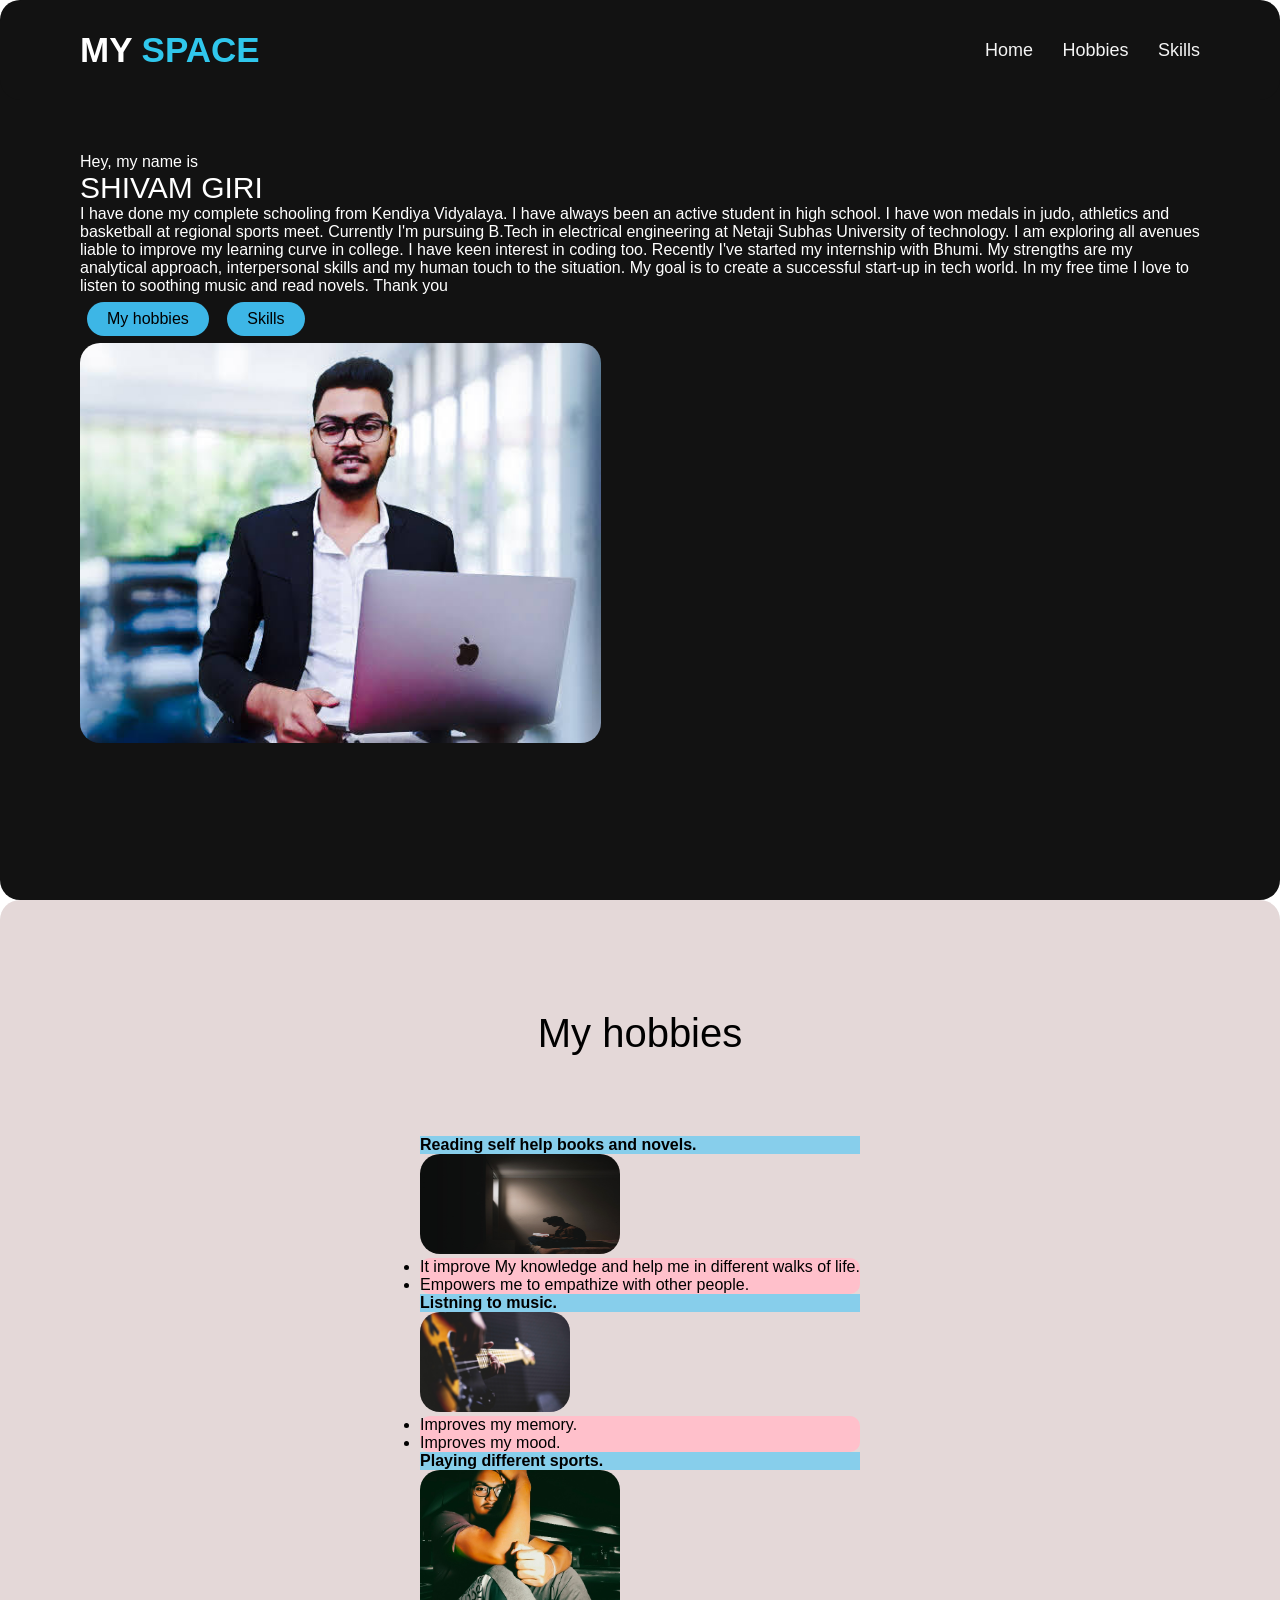
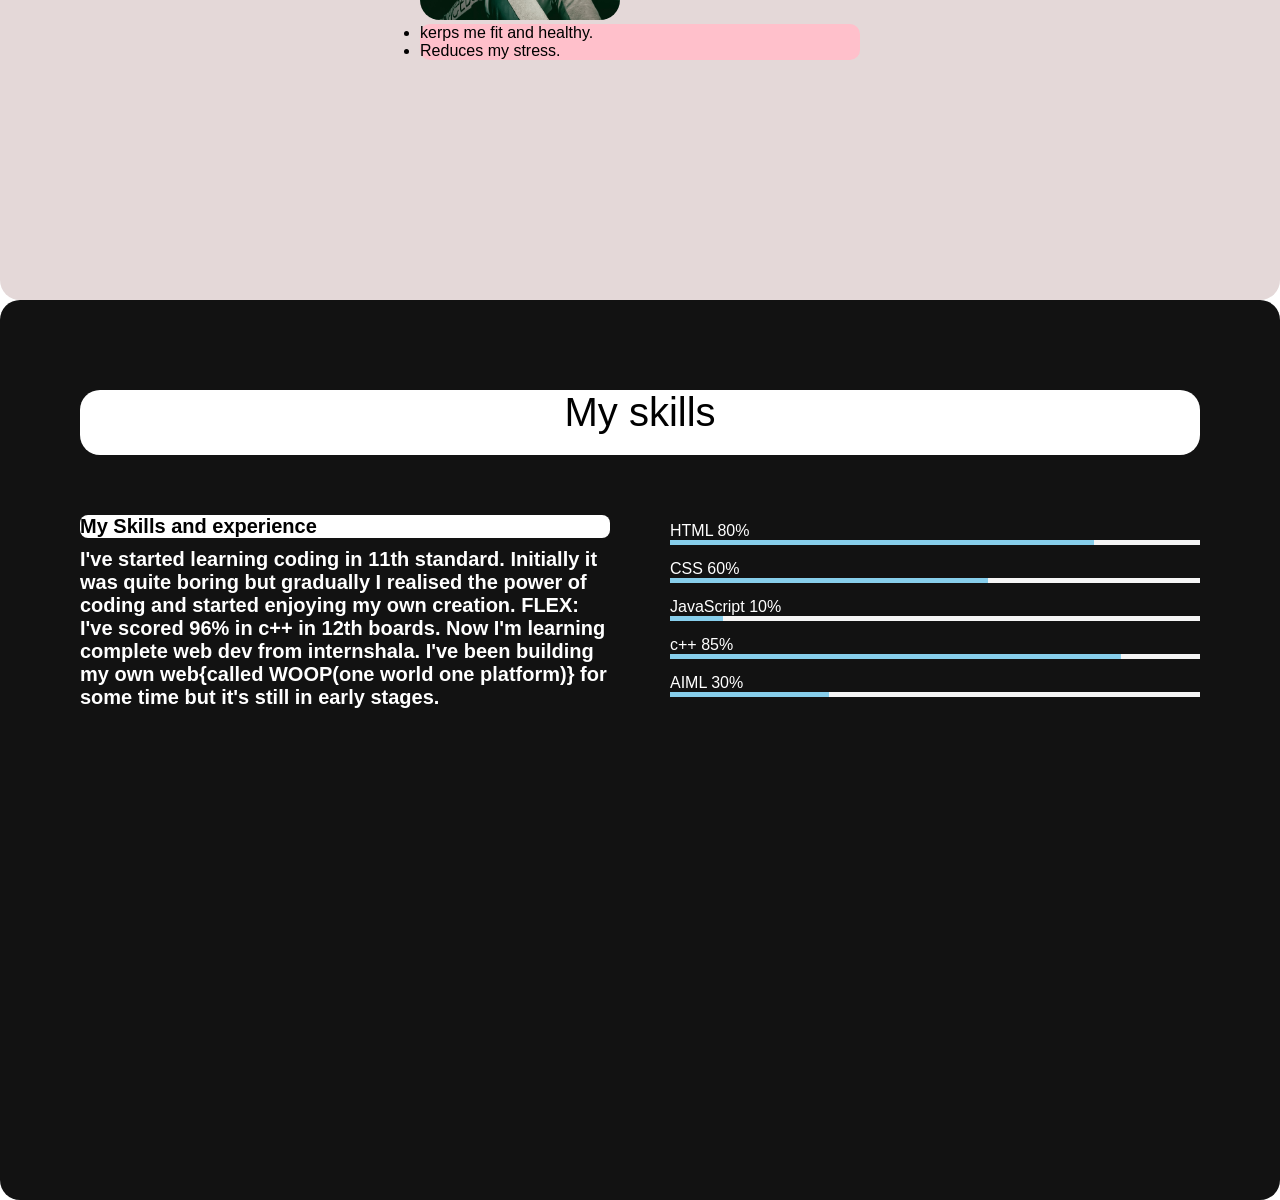
<file: index.html>
<!DOCTYPE html>
<html lang="en">
<head>
    <meta charset="UTF-8">
    <meta http-equiv="X-UA-Compatible" content="IE=edge">
    <meta name="viewport" content="width=device-width, initial-scale=1.0">
    <title>Website</title>
    <link rel="stylesheet" href="style1.css">
</head>
<body>
    </div>
    <nav class="navbar">
        <div class="max-width">
            <div class="logo"><a href="#">MY<span> SPACE </span></a></div>
            <ul class="menu">
                <li><a href="#home" class="menu-btn">Home</a></li>
                <li><a href="#hobbies" class="menu-btn">Hobbies</a></li>
                <li><a href="#skills" class="menu-btn">Skills</a></li>
            </ul>   
        </div>
    </nav>

    <!-- home section starts here -->
    <section class="home" style="border-radius: 20px; background-color: #121212; height: 100vh;" id="home">
        <div class="max-width">
            <div class="home-content">
                <div class="text">Hey, my name is</div>
                <div class="text-1">SHIVAM GIRI</div>
                <div class="text">I have done my complete schooling from Kendiya Vidyalaya. I have always been an active student in high school. I have won medals in judo, athletics and basketball at regional sports meet. Currently I'm pursuing B.Tech in electrical engineering at Netaji Subhas University of technology. I am exploring all avenues liable to improve my learning curve in college. I have keen interest in coding too. Recently I've started my internship with Bhumi. My strengths are my analytical approach, interpersonal skills and my human touch to the situation. My goal is to create a successful start-up in tech world. In my free time I love to listen to soothing music and read novels. Thank you</div>
                <a href="hobbies.html" target="_blank">
                <button class="btn" style="background-color: rgba(63, 188, 238, 0.966);"> My hobbies </button>
                </a>
                <a href="skills.html" target="_blank">
                <button class="btn" style="background-color:rgba(63, 188, 238, 0.966);">Skills </button>
                </a>
                <div class="secondhalf">
                    <img src="shiv.jpg" style="border-radius: 20px;height: 400px; " alt="my image">
                </div>
            </div>
        </div>
    </section>

    <!-- my hobbies section starts here -->
    <section class="hobbies" style="background-color:rgb(228, 216, 216);border-radius: 20px;height: 1000px;" id="hobbies">
        <div class="max-width">
            <h2 class="title" style="border-radius: 20px; color: black;">My hobbies</h2>
            <div class="serv-content">
                <div class="card">
                    <div class="box">
                        <div class="text" style="background-color: skyblue;"><b>Reading self help books and novels.</b></div>
                        <img src="book.jpg" style="border-radius: 20px; height: 100px; width: 200px;align-content: flex-end;" alt="book image">
                        <ul style="background-color: pink; border-radius: 10px;">
                            <li>It improve My knowledge and help me in different walks of life.</li>
                            <li>Empowers me to empathize with other people.</li>
                        </ul>
                    </div>
                </div>
                <div class="card">
                    <div class="box">
                        <div class="text" style="background-color: skyblue;"><b>Listning to music.</b></div>
                        <img src="music.jpg" style="border-radius: 20px;height: 100px;" alt="music img">
                        <ul style="background-color: pink;border-radius: 10px;">
                            <li>Improves my memory.</li>
                            <li>Improves my mood.</li>
                        </ul>
                    </div>
                </div>
                <div class="card">
                    <div class="box">
                        
                        <div class="text" style="background-color: skyblue;"><b>Playing different sports.</b></div>
                        <img src="sports.jpg" style="border-radius: 20px;height: 150px;" alt="playing spoets">
                        <ul style="background-color: pink; border-radius: 10px;">
                            <li>kerps me fit and healthy.</li>
                            <li>Reduces my stress.</li>
                        </ul>
                     </div>
                </div>
               </div>
            </div>
        </div>
    </section>

    <!--skill section starts hrere-->
    <section class="skills" style="background-color: #121212 ;border-radius: 20px; height: 100vh;" id="skills">
        <div class="max-width">
            <h2 class="title" style="background-color: white;border-radius: 20px;">My skills</h2>
            <div class="skills-content">
                <div class="column left">
                    <div class="text" style="background-color: white;border-radius: 8px;">My Skills and experience</div>
                    <div class="text" style="color: white;"> I've started learning coding in 11th standard. Initially it was quite boring but gradually I realised the power of coding and started enjoying my own creation. FLEX: I've scored 96% in c++ in 12th boards. Now I'm learning complete web dev from internshala. I've been building my own web{called WOOP(one world one platform)} for some time but it's still in early stages.</div> 
                </div>
                <div class="column right">
                    <div class="bars">
                        <div class="info">
                            <span>HTML</span>
                            <span>80%</span>
                        </div>
                        <div class="line html"></div>
                    </div>
                    <div class="bars">
                        <div class="info">
                            <span>CSS</span>
                            <span>60%</span>
                        </div>
                        <div class="line css"></div>
                    </div>
                    <div class="bars">
                        <div class="info">
                            <span>JavaScript</span>
                            <span>10%</span>
                        </div>
                        <div class="line js"></div>
                    </div>
                    <div class="bars">
                        <div class="info">
                            <span>c++</span>
                            <span>85%</span>
                        </div>
                        <div class="line c"></div>
                    </div>
                    <div class="bars">
                        <div class="info">
                            <span>AIML</span>
                            <span>30%</span>
                        </div>
                        <div class="line aiml"></div>
                    </div>
                </div>
            </div>
        </div>
    </section>
    
</body>
</html>
</file>
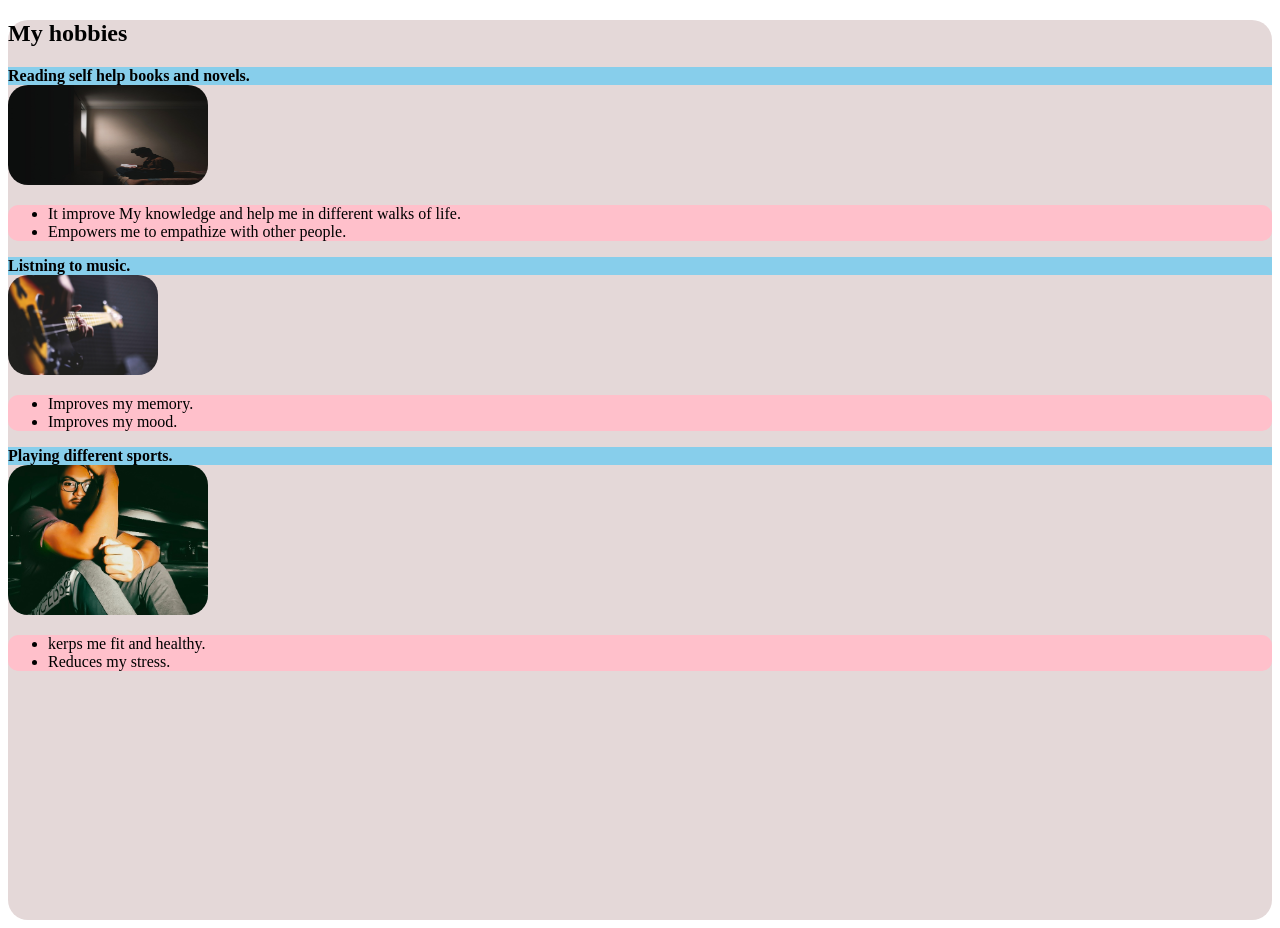
<file: hobbies.html>
<!DOCTYPE html>
<html lang="en">
<head>
  <meta charset="UTF-8">
  <meta http-equiv="X-UA-Compatible" content="IE=edge">
  <meta name="viewport" content="width=device-width, initial-scale=1.0">
  <title>hobbies</title>

</head>
<body>
  <section class="hobbies" style="background-color:rgb(228, 216, 216);border-radius: 20px;height: 100vh;" id="hobbies">
        <div class="max-width">
            <h2 class="title" style="border-radius: 20px; color: black;">My hobbies</h2>
            <div class="serv-content">
                <div class="card">
                    <div class="box">
                        <div class="text" style="background-color: skyblue;"><b>Reading self help books and novels.</b></div>
                        <img src="book.jpg" style="border-radius: 20px; height: 100px; width: 200px;align-content: flex-end;" alt="book image">
                        <ul style="background-color: pink; border-radius: 10px;">
                            <li>It improve My knowledge and help me in different walks of life.</li>
                            <li>Empowers me to empathize with other people.</li>
                        </ul>
                    </div>
                </div>
                <div class="card">
                    <div class="box">
                        <div class="text" style="background-color: skyblue;"><b>Listning to music.</b></div>
                        <img src="music.jpg" style="border-radius: 20px;height: 100px;" alt="music img">
                        <ul style="background-color: pink;border-radius: 10px;">
                            <li>Improves my memory.</li>
                            <li>Improves my mood.</li>
                        </ul>
                    </div>
                </div>
                <div class="card">
                    <div class="box">
                        
                        <div class="text" style="background-color: skyblue;"><b>Playing different sports.</b></div>
                        <img src="sports.jpg" style="border-radius: 20px;height: 150px;" alt="playing spoets">
                        <ul style="background-color: pink; border-radius: 10px;">
                            <li>kerps me fit and healthy.</li>
                            <li>Reduces my stress.</li>
                        </ul>
                     </div>
                </div>
               </div>
            </div>
        </div>
    </section>

</body>
</html>
</file>
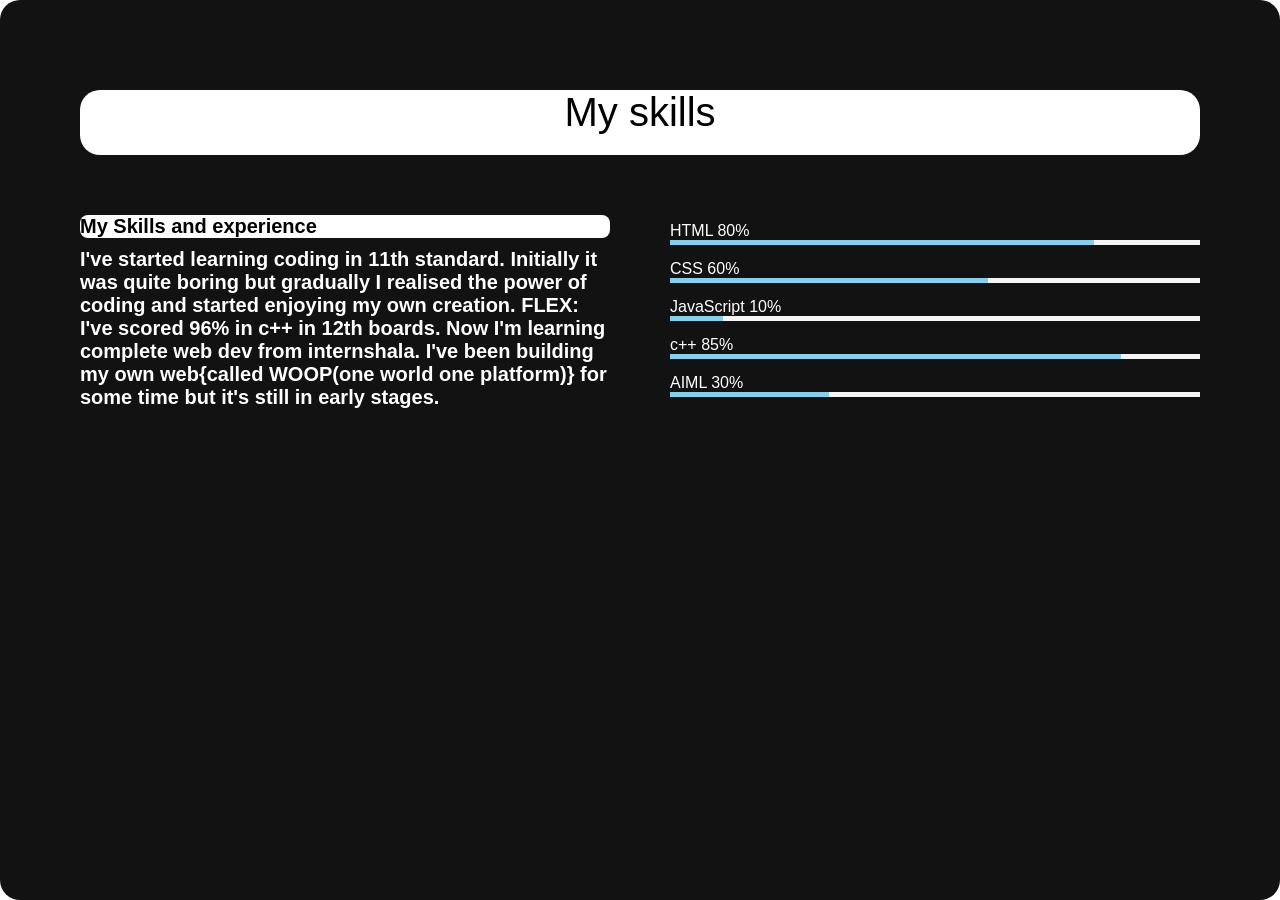
<file: skills.html>
<!DOCTYPE html>
<html lang="en">
<head>
  <meta charset="UTF-8">
  <meta http-equiv="X-UA-Compatible" content="IE=edge">
  <meta name="viewport" content="width=device-width, initial-scale=1.0">
  <title>skill Website</title>
  <link rel="stylesheet" href="skillstyle.css">
</head>
<body>
  <section class="skills" style="background-color: #121212 ;border-radius: 20px; height: 100vh;" id="skills">
    <div class="max-width">
        <h2 class="title" style="background-color: white;border-radius: 20px;">My skills</h2>
        <div class="skills-content">
            <div class="column left">
                <div class="text" style="background-color: white;border-radius: 8px;">My Skills and experience</div>
                <div class="text" style="color: white;"> I've started learning coding in 11th standard. Initially it was quite boring but gradually I realised the power of coding and started enjoying my own creation. FLEX: I've scored 96% in c++ in 12th boards. Now I'm learning complete web dev from internshala. I've been building my own web{called WOOP(one world one platform)} for some time but it's still in early stages.</div> 
            </div>
            <div class="column right">
                <div class="bars">
                    <div class="info">
                        <span>HTML</span>
                        <span>80%</span>
                    </div>
                    <div class="line html"></div>
                </div>
                <div class="bars">
                    <div class="info">
                        <span>CSS</span>
                        <span>60%</span>
                    </div>
                    <div class="line css"></div>
                </div>
                <div class="bars">
                    <div class="info">
                        <span>JavaScript</span>
                        <span>10%</span>
                    </div>
                    <div class="line js"></div>
                </div>
                <div class="bars">
                    <div class="info">
                        <span>c++</span>
                        <span>85%</span>
                    </div>
                    <div class="line c"></div>
                </div>
                <div class="bars">
                    <div class="info">
                        <span>AIML</span>
                        <span>30%</span>
                    </div>
                    <div class="line aiml"></div>
                </div>
            </div>
        </div>
    </div>
</section>

</body>
</html>
</file>
<file: style1.css>
*{
    margin: 0;
    padding: 0;
    text-decoration: none;
    box-sizing: border-box;
}
html{
    scroll-behavior: smooth;
}
 .info{
    color: white ;
}
section{
    padding: 90px 0;
}

.max-width{
    max-width: 1300px;
    padding: 0 80px;
    margin: auto;
}
.hobbies, .skills{
    font-family: 'Poppins', sans-serif;
}

.hobbies,
.skills .skills-content{
    display: flex;
    flex-wrap: wrap;
    align-items: center;
    justify-content: space-between;
}
section .title{
    position: relative;
    text-align: center;
    font-size: 40px;
    font-weight: 500;
    margin-bottom: 60px;
    padding-bottom: 20px;
    font-family: 'Ubuntu', sans-serif;
}
.hobbies{
    padding-bottom: 220px;
}

/* my navbar styling*/
/* navbar */
.navbar{
    background-color: #1212120e;
    border-radius: 1.3rem;
    padding-top: 1rem;
}

.navbar{
    position: fixed;
    width: 100%;
    z-index: 999;
    padding: 30px 0;
    transition: all 0.3s ease;
    font-family: Arial, Helvetica, sans-serif;
}

.navbar .max-width{
    display: flex;
    align-items: center;
    justify-content: space-between;
}
.navbar .menu li a:hover{
    color: rgb(48, 199, 236);
}
.navbar .menu li a{
    display: block;
    color: whitesmoke;
    font-size: 18px;
    font-weight: 500;
    margin-left: 25px;
    transition: color 0.3s ease;
}
.navbar .menu li{
    list-style: none;
    display: inline-block;
}
.navbar .logo a{
    color: #fff;
    font-size: 35px;
    font-weight: 600;
}
.navbar .logo a span{
    color: rgb(48, 199, 236);
    transition: all 0.3s ease;
}
.hobbies{
    margin: initial;
}


/* my hime styling */
.home{
    
    background-color: black;
    height: 100vh;
    display: flex;
    color: #fff;
    min-height: 500px;
    background-size: cover;
    font-family: 'Segoe UI', Tahoma, Geneva, Verdana, sans-serif;
    background-attachment: fixed;
}

.home .home-content .text-1{
    font-size: 30px;
}
.home .max-width{
    width: 100%;
    display: flex;
  }
/* my btn styling */
.btn {
    padding: 8px 20px;
    margin: 7px;
    border: 2px;
    border-radius: 19px;
    font-size: 16px;
    cursor: pointer;
}
/* my skill styling */
.skills .skills-content .column{
    width: calc(50% - 30px);
}
.skills .skills-content .left .text{
    font-size: 20px;
    font-weight: 600;
    margin-bottom: 10px;
}
.skills .skills-content .left p{
    text-align: justify;
}
.skills .skills-content .right .bars{
    margin-bottom: 15px;
}

.skills .skills-content .right .line{
    height: 5px;
    width: 100%;
    background: lightgrey;
    position: relative;
    background-color: whitesmoke;
}
/* only for bar representation of skill section */
.skills .skills-content .right .line::before{
    content: "";
    position: absolute;
    height: 100%;
    left: 0;
    top: 0;
    background: skyblue;
}
.skills-content .right .html::before{
    width: 80%;
}
.skills-content .right .css::before{
    width: 60%;
}
.skills-content .right .js::before{
    width: 10%;
}
.skills-content .right .c::before{
    width: 85%;
}
.skills-content .right .aiml::before{
    width: 30%;
}
</file>
<file: skillstyle.css>
*{
    margin: 0;
    padding: 0;
    text-decoration: none;
    box-sizing: border-box;
}
 .info{
    color: white ;
}
section{
    padding: 90px 0;
}
section .title{
    position: relative;
    text-align: center;
    font-size: 40px;
    font-weight: 500;
    margin-bottom: 60px;
    padding-bottom: 20px;
    font-family: 'Ubuntu', sans-serif;
}

.max-width{
    max-width: 1300px;
    padding: 0 80px;
    margin: auto;
}
.skills{
    font-family: 'Poppins', sans-serif;
}


.skills .skills-content{
    display: flex;
    flex-wrap: wrap;
    align-items: center;
    justify-content: space-between;
}



/* my skill styling */
.skills .skills-content .column{
    width: calc(50% - 30px);
}
.skills .skills-content .left .text{
    font-size: 20px;
    font-weight: 600;
    margin-bottom: 10px;
}
.skills .skills-content .left p{
    text-align: justify;
}
.skills .skills-content .right .bars{
    margin-bottom: 15px;
}

.skills .skills-content .right .line{
    height: 5px;
    width: 100%;
    background: lightgrey;
    position: relative;
    background-color: whitesmoke;
}
/* only for bar representation of skill section */
.skills .skills-content .right .line::before{
    content: "";
    position: absolute;
    height: 100%;
    left: 0;
    top: 0;
    background: skyblue;
}
.skills-content .right .html::before{
    width: 80%;
}
.skills-content .right .css::before{
    width: 60%;
}
.skills-content .right .js::before{
    width: 10%;
}
.skills-content .right .c::before{
    width: 85%;
}
.skills-content .right .aiml::before{
    width: 30%;
}
</file>
